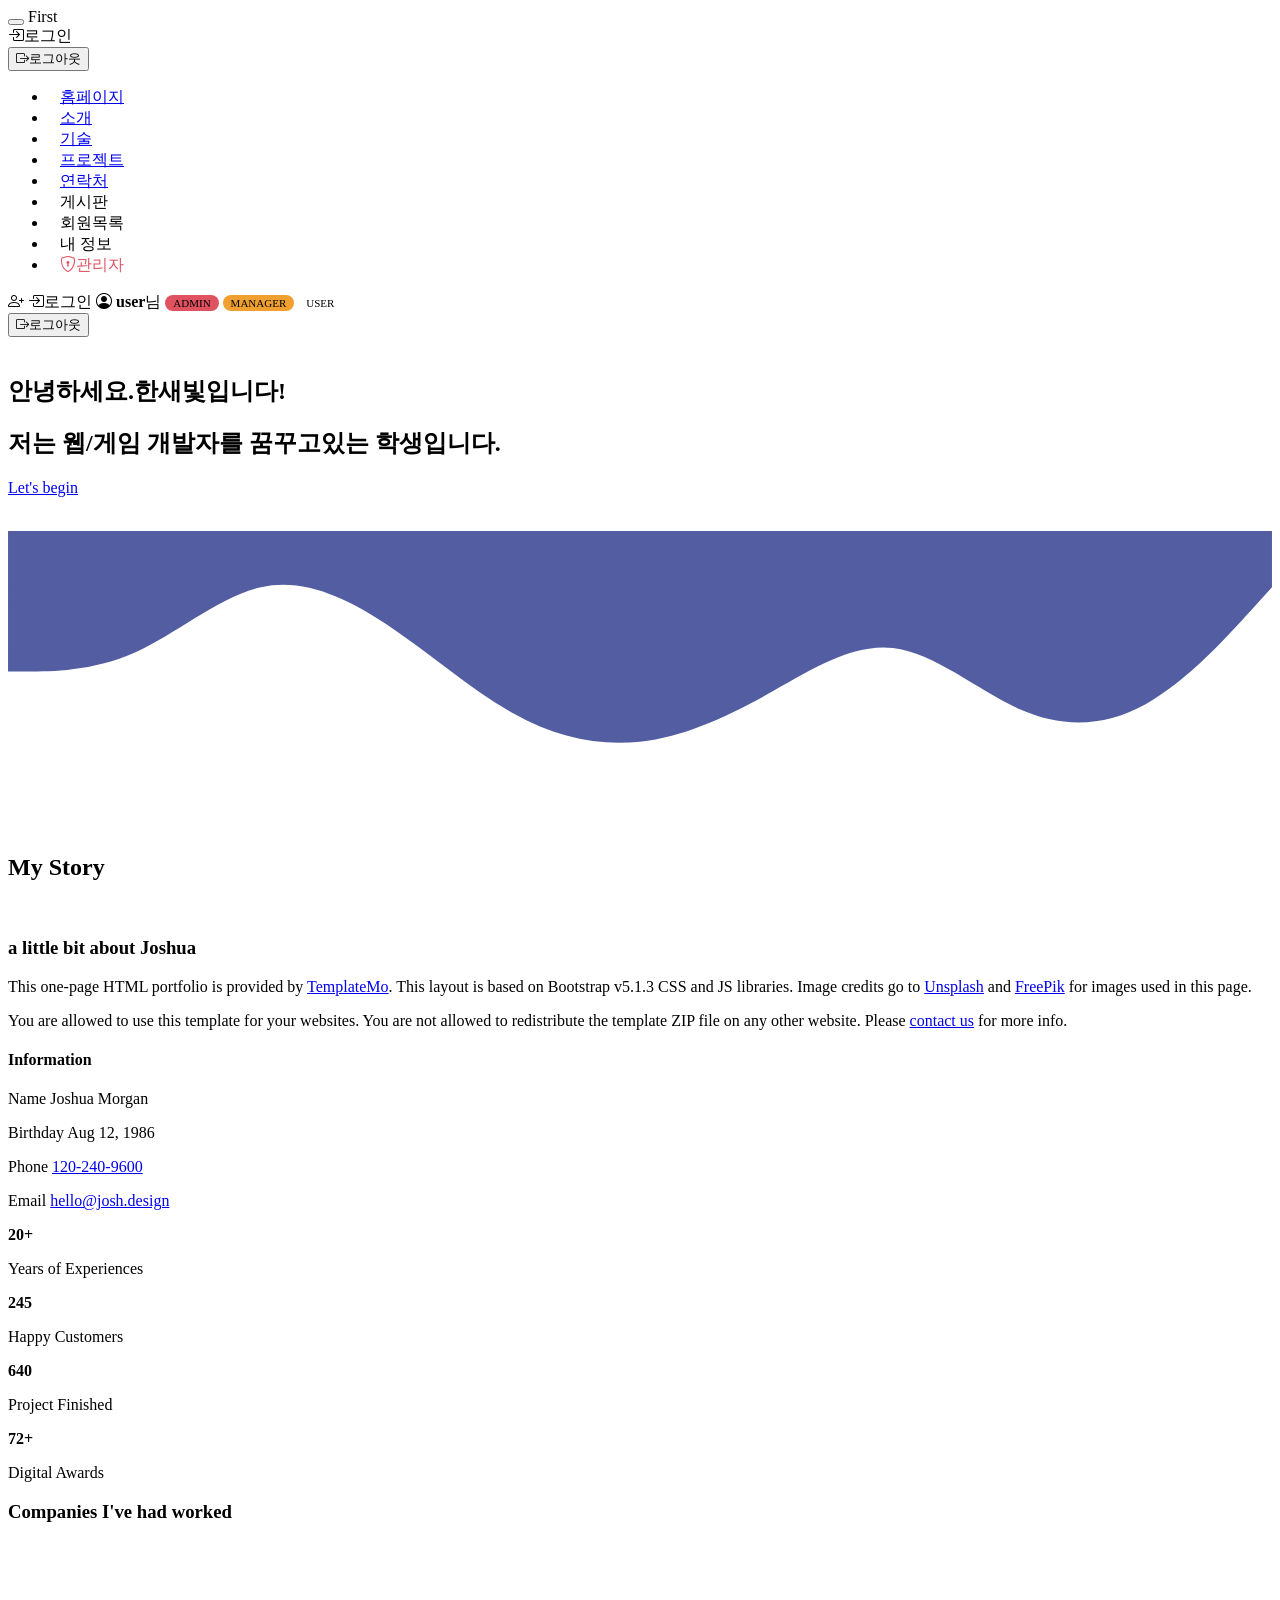
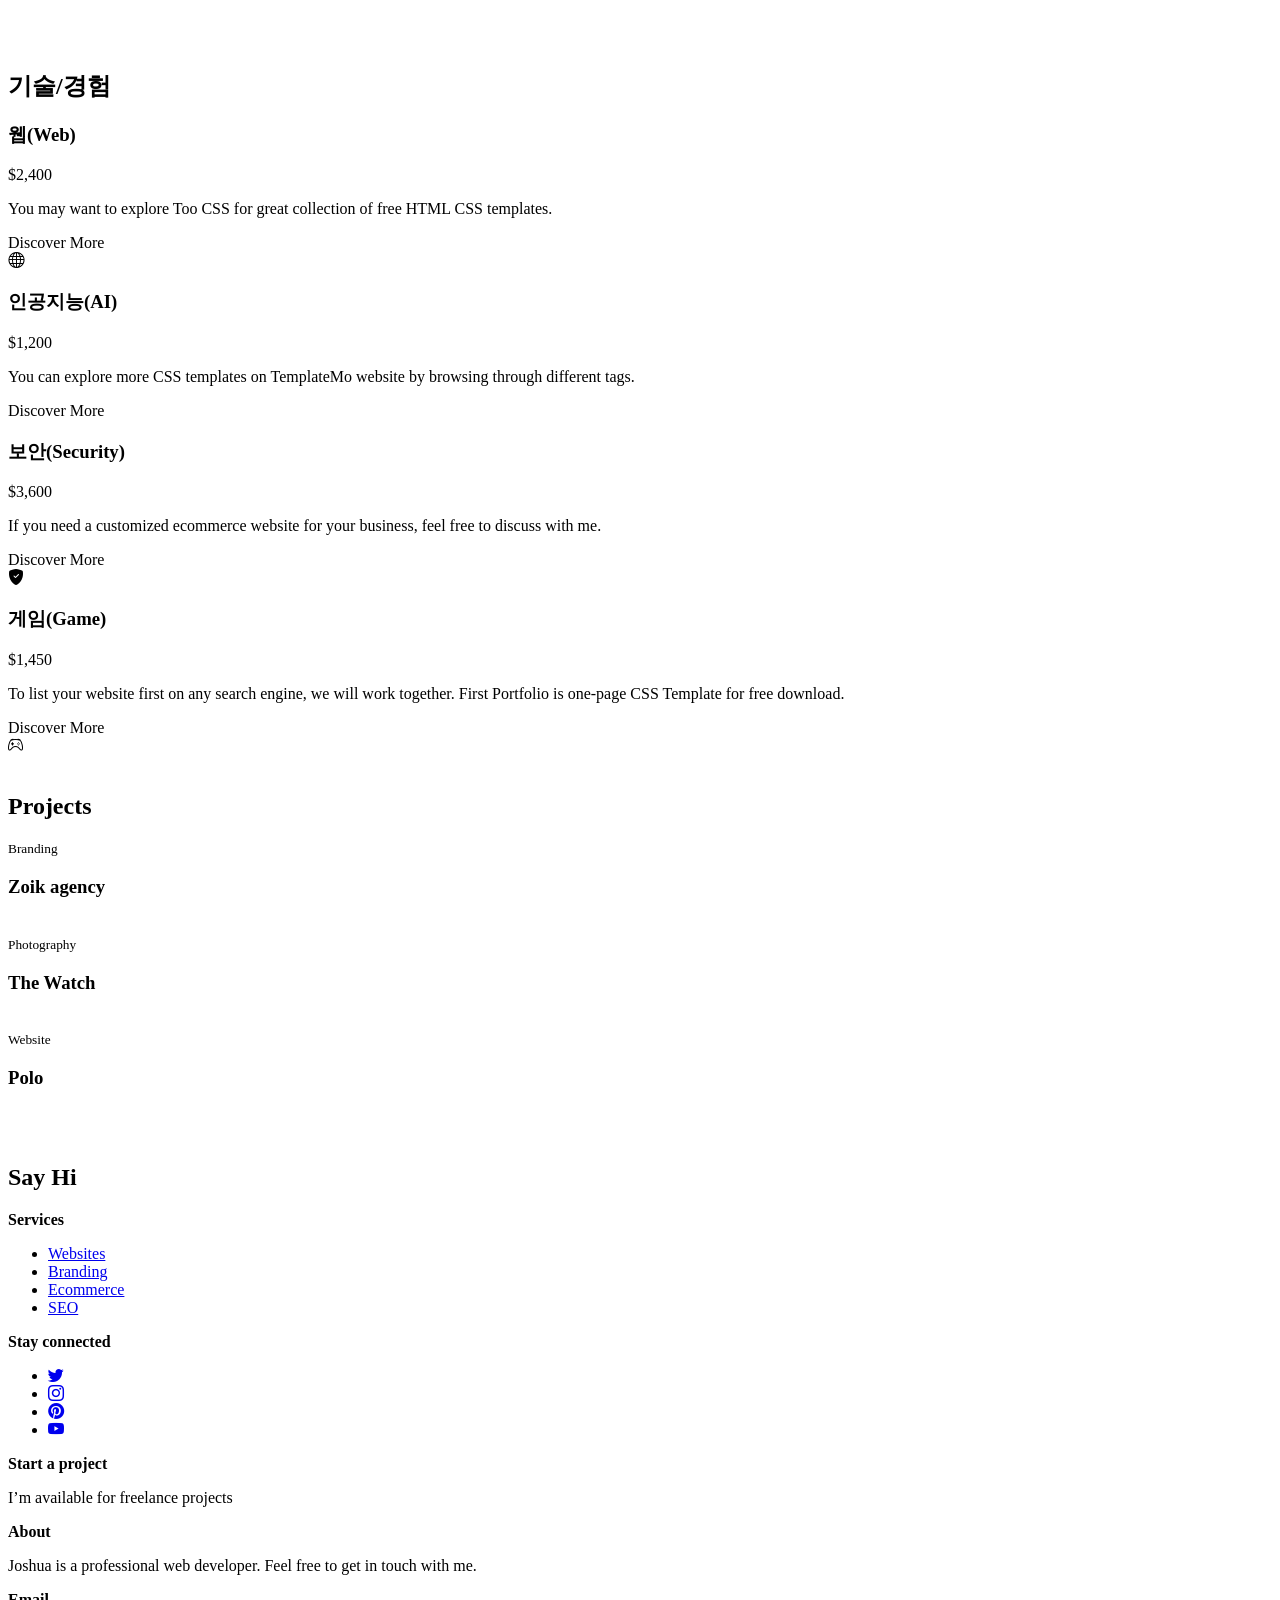
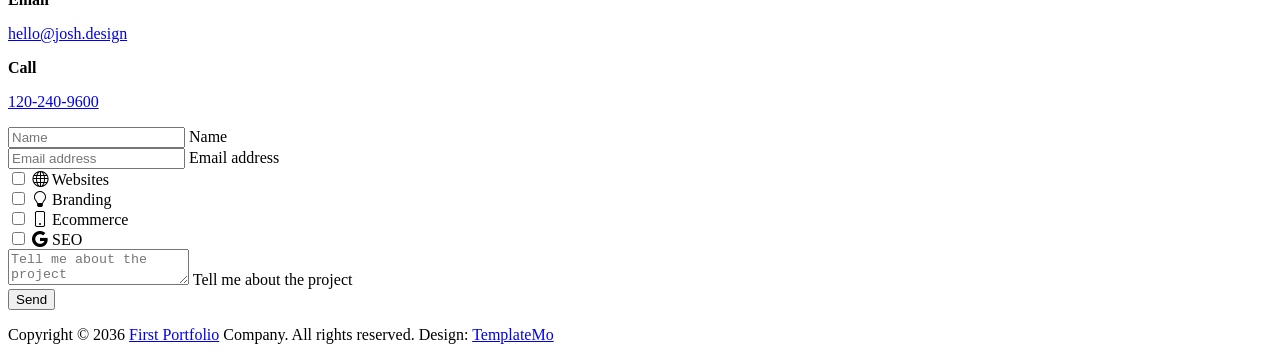
<file: src/main/resources/templates/index.html>
<!doctype html>
<html xmlns:th="http://www.thymeleaf.org" xmlns:sec="http://www.thymeleaf.org/extras/spring-security" lang="en">
    <head>
        <meta charset="utf-8">
        <meta name="viewport" content="width=device-width, initial-scale=1">

        <meta name="description" content="">
        <meta name="author" content="TemplateMo">

        <title>First Portfolio Bootstrap 5 Theme</title>

        <!-- CSS FILES -->
        <link rel="preconnect" href="https://fonts.googleapis.com">
        
        <link rel="preconnect" href="https://fonts.gstatic.com" crossorigin>
        
        <link href="https://fonts.googleapis.com/css2?family=DM+Sans:wght@400;500;700&display=swap" rel="stylesheet">

        <link th:href="@{/css/bootstrap.min.css}" rel="stylesheet">

        <!-- <link th:href="@{/css/bootstrap-icons.css}" rel="stylesheet"> -->

        <!-- 최신 Bootstrap Icons CDN (anthropic 등 로컬 css에 없는 신규 아이콘용) -->
        <link href="https://cdn.jsdelivr.net/npm/bootstrap-icons@1.13.1/font/bootstrap-icons.min.css" rel="stylesheet">

        <link th:href="@{/css/magnific-popup.css}" rel="stylesheet">

        <link th:href="@{/css/templatemo-first-portfolio-style.css}" rel="stylesheet">

        <!-- [5주차] 네비게이션 로그인 사용자 표시 스타일 -->
        <style>
            .navbar-user { color: var(--white-color); font-size: var(--p-font-size); white-space: nowrap; }
            .navbar.is-sticky .navbar-user { color: var(--dark-color); }
            a.navbar-icon:hover { background: var(--secondary-color); color: var(--white-color); }
            /* [6주차] 권한(ROLE) 배지, 관리자 메뉴 */
            .role-badge { font-size: 11px; font-weight: var(--font-weight-bold); padding: 2px 8px; border-radius: 20px; color: var(--white-color); vertical-align: middle; }
            .role-ADMIN   { background: #e05260; }
            .role-MANAGER { background: #f0a030; }
            .role-USER    { background: var(--secondary-color); }
            .navbar .nav-link.nav-link-admin { color: #e05260; }
            /* [6주차] 메뉴가 늘어나도 한 줄 유지 */
            .navbar-nav .nav-link, .navbar .custom-btn { white-space: nowrap; }
            @media (min-width: 992px) {
                .navbar-expand-lg .navbar-nav .nav-link { margin-left: 12px; margin-right: 12px; }
            }
            @media (min-width: 992px) and (max-width: 1199px) {
                .navbar-expand-lg .navbar-nav .nav-link { margin-left: 7px; margin-right: 7px; font-size: 15px; }
                .navbar i.navbar-icon { display: none; }
            }
        </style>

<!--

TemplateMo 578 First Portfolio

https://templatemo.com/tm-578-first-portfolio

-->
    </head>
    
    <body>

        <section class="preloader">
            <div class="spinner">
                <span class="spinner-rotate"></span>    
            </div>
        </section>

        <nav class="navbar navbar-expand-lg">
            <div class="container">

                <button class="navbar-toggler" type="button" data-bs-toggle="collapse" data-bs-target="#navbarNav" aria-controls="navbarNav" aria-expanded="false" aria-label="Toggle navigation">
                    <span class="navbar-toggler-icon"></span>
                </button>

                <a th:href="@{/}" class="navbar-brand mx-auto mx-lg-0">First</a>

                <!-- [5주차] 모바일 화면 : 로그인 / 로그아웃 버튼 -->
                <div class="d-flex align-items-center d-lg-none">
                    <a sec:authorize="isAnonymous()" class="custom-btn btn" th:href="@{/login}">
                        <i class="bi-box-arrow-in-right me-1"></i>로그인
                    </a>
                    <form sec:authorize="isAuthenticated()" th:action="@{/logout}" method="post" class="m-0">
                        <button type="submit" class="custom-btn btn">
                            <i class="bi-box-arrow-right me-1"></i>로그아웃
                        </button>
                    </form>
                </div>

                <div class="collapse navbar-collapse" id="navbarNav">
                    <ul class="navbar-nav ms-lg-5">
                        <li class="nav-item">
                            <a class="nav-link click-scroll" href="#section_1">홈페이지</a>
                        </li>

                        <li class="nav-item">
                            <a class="nav-link click-scroll" href="#section_2">소개</a>
                        </li>

                        <li class="nav-item">
                            <a class="nav-link click-scroll" href="#section_3">기술</a>
                        </li>

                        <li class="nav-item">
                            <a class="nav-link click-scroll" href="#section_4">프로젝트</a>
                        </li>

                        <li class="nav-item">
                            <a class="nav-link click-scroll" href="#section_5">연락처</a>
                        </li>

                        <!-- [9주차] 게시판 : 목록·상세는 누구나, 글쓰기는 로그인 -->
                        <li class="nav-item">
                            <a class="nav-link" th:href="@{/board}">게시판</a>
                        </li>

                        <!-- [5주차] 회원 전용 페이지 / [연습문제 추가 도전] 관리자, 매니저에게만 메뉴 표시 -->
                        <li class="nav-item" sec:authorize="hasAnyRole('ADMIN', 'MANAGER')">
                            <a class="nav-link" th:href="@{/testdb}">회원목록</a>
                        </li>

                        <!-- [6주차] 로그인한 사람만 보이는 메뉴 : 내 정보 -->
                        <li class="nav-item" sec:authorize="isAuthenticated()">
                            <a class="nav-link" th:href="@{/mypage}">내 정보</a>
                        </li>

                        <!-- [6주차] 관리자(ROLE_ADMIN)만 보이는 메뉴 : 메뉴를 숨겨도 주소(URL) 직접 입력은 막지 못한다! -->
                        <li class="nav-item" sec:authorize="hasRole('ADMIN')">
                            <a class="nav-link nav-link-admin" th:href="@{/admin/members}"><i class="bi-shield-lock me-1"></i>관리자</a>
                        </li>
                    </ul>

                    <!-- [5주차] PC 화면 : 로그인 상태에 따라 버튼 전환 (sec:authorize) -->
                    <div class="d-lg-flex align-items-center d-none ms-auto">
                        <!-- 로그인 전 : 로그인 / 회원가입 -->
                        <th:block sec:authorize="isAnonymous()">
                            <a class="navbar-icon bi-person-plus me-3 text-center" th:href="@{/signup}" title="회원가입"></a>
                            <a class="custom-btn btn" th:href="@{/login}">
                                <i class="bi-box-arrow-in-right me-1"></i>로그인
                            </a>
                        </th:block>

                        <!-- 로그인 후 : 사용자 아이디 + 로그아웃 (CSRF 때문에 POST 폼으로 전송) -->
                        <th:block sec:authorize="isAuthenticated()">
                            <i class="navbar-icon bi-person-circle me-2 text-center"></i>
                            <span class="navbar-user me-3"><strong sec:authentication="name">user</strong>님
                                <!-- [6주차] 내 권한 배지 : hasRole('권한') 이 true 인 것만 표시 -->
                                <span sec:authorize="hasRole('ADMIN')" class="role-badge role-ADMIN">ADMIN</span>
                                <span sec:authorize="hasRole('MANAGER')" class="role-badge role-MANAGER">MANAGER</span>
                                <span sec:authorize="hasRole('USER')" class="role-badge role-USER">USER</span>
                            </span>
                            <form th:action="@{/logout}" method="post" class="m-0">
                                <button type="submit" class="custom-btn btn">
                                    <i class="bi-box-arrow-right me-1"></i>로그아웃
                                </button>
                            </form>
                        </th:block>
                    </div>
                </div>

            </div>
        </nav>

        <main>

            <section class="hero d-flex justify-content-center align-items-center" id="section_1">
                <div class="container">
                    <div class="row">

                        <div class="col-lg-7 col-12">
                            <div class="hero-text">
                                <div class="hero-title-wrap d-flex align-items-center mb-4">
                                    <img th:src="@{/images/profile.png}" class="avatar-image avatar-image-large img-fluid" alt="">

                                    <h1 class="hero-title ms-3 mb-0">안녕하세요.한새빛입니다!</h1>
                                </div>

                                <h2 class="mb-4">저는 웹/게임 개발자를 꿈꾸고있는 학생입니다.</h2>
                                <p class="mb-4"><a class="custom-btn btn custom-link" href="#section_2">Let's begin</a></p>
                            </div>
                        </div>

                        <div class="col-lg-5 col-12 position-relative">
                            <div class="hero-image-wrap"></div>
                            <img th:src="@{/images/portrait-happy-excited-man-holding-laptop-computer.png}" class="hero-image img-fluid" alt="">
                        </div>

                    </div>
                </div>

                <svg xmlns="http://www.w3.org/2000/svg" viewBox="0 0 1440 320"><path fill="#535da1" fill-opacity="1" d="M0,160L24,160C48,160,96,160,144,138.7C192,117,240,75,288,64C336,53,384,75,432,106.7C480,139,528,181,576,208C624,235,672,245,720,240C768,235,816,213,864,186.7C912,160,960,128,1008,133.3C1056,139,1104,181,1152,202.7C1200,224,1248,224,1296,197.3C1344,171,1392,117,1416,90.7L1440,64L1440,0L1416,0C1392,0,1344,0,1296,0C1248,0,1200,0,1152,0C1104,0,1056,0,1008,0C960,0,912,0,864,0C816,0,768,0,720,0C672,0,624,0,576,0C528,0,480,0,432,0C384,0,336,0,288,0C240,0,192,0,144,0C96,0,48,0,24,0L0,0Z"></path></svg>
            </section>


            <section class="about section-padding" id="section_2">
                <div class="container">
                    <div class="row">

                        <div class="col-lg-6 col-12">
                            <img th:src="@{/images/couple-working-from-home-together-sofa.jpg}" class="about-image img-fluid" alt="">
                        </div>

                        <div class="col-lg-6 col-12 mt-5 mt-lg-0">
                            <div class="about-thumb">

                                <div class="section-title-wrap d-flex justify-content-end align-items-center mb-4">
                                    <h2 class="text-white me-4 mb-0">My Story</h2>

                                    <img th:src="@{/images/happy-bearded-young-man.jpg}" class="avatar-image img-fluid" alt="">
                                </div>

                                <h3 class="pt-2 mb-3">a little bit about Joshua</h3>

                                <p>This one-page HTML portfolio is provided by <a href="https://templatemo.com" target="_blank">TemplateMo</a>. This layout is based on Bootstrap v5.1.3 CSS and JS libraries. Image credits go to <a href="https://unsplash.com" target="_blank">Unsplash</a> and <a href="https://freepik.com" target="_blank">FreePik</a> for images used in this page.</p>

                                <p>You are allowed to use this template for your websites. You are not allowed to redistribute the template ZIP file on any other website. Please <a href="https://templatemo.com/contact" target="_blank">contact us</a> for more info.</p>
                            </div>
                        </div>

                    </div>
                </div>
            </section>

            <section class="featured section-padding">
                <div class="container">
                    <div class="row">

                        <div class="col-lg-6 col-12">
                            <div class="profile-thumb">
                                <div class="profile-title">
                                    <h4 class="mb-0">Information</h4>
                                </div>

                                <div class="profile-body">
                                    <p>
                                        <span class="profile-small-title">Name</span> 
                                        <span>Joshua Morgan</span>
                                    </p>

                                    <p>
                                        <span class="profile-small-title">Birthday</span> 
                                        <span>Aug 12, 1986</span>
                                    </p>

                                    <p>
                                        <span class="profile-small-title">Phone</span> 
                                         <span><a href="tel: 305-240-9671">120-240-9600</a></span>
                                    </p>

                                    <p>
                                        <span class="profile-small-title">Email</span> 
                                        <span><a href="mailto:hello@josh.design">hello@josh.design</a></span>
                                    </p>
                                </div>
                            </div>
                        </div>

                        <div class="col-lg-6 col-12 mt-5 mt-lg-0">
                            <div class="about-thumb">
                                <div class="row">
                                    <div class="col-lg-6 col-6 featured-border-bottom py-2">
                                        <strong class="featured-numbers">20+</strong>

                                        <p class="featured-text">Years of Experiences</p>
                                    </div>

                                    <div class="col-lg-6 col-6 featured-border-start featured-border-bottom ps-5 py-2">
                                        <strong class="featured-numbers">245</strong>

                                        <p class="featured-text">Happy Customers</p>
                                    </div>

                                    <div class="col-lg-6 col-6 pt-4">
                                        <strong class="featured-numbers">640</strong>

                                        <p class="featured-text">Project Finished</p>
                                    </div>

                                    <div class="col-lg-6 col-6 featured-border-start ps-5 pt-4">
                                        <strong class="featured-numbers">72+</strong>

                                        <p class="featured-text">Digital Awards</p>
                                    </div>
                                </div>
                            </div>
                        </div>

                    </div>
                </div>
            </section>


            <section class="clients section-padding">
                <div class="container">
                    <div class="row align-items-center">

                        <div class="col-lg-12 col-12">
                            <h3 class="text-center mb-5">Companies I've had worked</h3>
                        </div>

                        <div class="col-lg-2 col-4 ms-auto clients-item-height">
                            <img th:src="@{/images/clients/cachet.svg}" class="clients-image img-fluid" alt="">
                        </div>

                        <div class="col-lg-2 col-4 clients-item-height">
                            <img th:src="@{/images/clients/guitar-center.svg}" class="clients-image img-fluid" alt="">
                        </div>

                        <div class="col-lg-2 col-4 clients-item-height">
                            <img th:src="@{/images/clients/tokico.svg}" class="clients-image img-fluid" alt="">
                        </div>

                        <div class="col-lg-2 col-4 clients-item-height">
                            <img th:src="@{/images/clients/shopify.svg}" class="clients-image img-fluid" alt="">
                        </div>

                        <div class="col-lg-2 col-4 me-auto clients-item-height">
                            <img th:src="@{/images/clients/profil-rejser.svg}" class="clients-image img-fluid" alt="">
                        </div>

                    </div>
                </div>
            </section>


            <section class="services section-padding" id="section_3">
                <div class="container">
                    <div class="row">

                        <div class="col-lg-10 col-12 mx-auto">
                            <div class="section-title-wrap d-flex justify-content-center align-items-center mb-5">
                                <img th:src="@{/images/handshake-man-woman-after-signing-business-contract-closeup.jpg}" class="avatar-image img-fluid" alt="">

                                <h2 class="text-white ms-4 mb-0">기술/경험</h2>
                            </div>

                            <div class="row pt-lg-5">
                                <div class="col-lg-6 col-12">
                                    <div class="services-thumb">
                                        <div class="d-flex flex-wrap align-items-center border-bottom mb-4 pb-3">
                                            <h3 class="mb-0">웹(Web)</h3>

                                            <div class="services-price-wrap ms-auto">
                                                <p class="services-price-text mb-0">$2,400</p>
                                                <div class="services-price-overlay"></div>
                                            </div>
                                        </div>

                                        <p>You may want to explore Too CSS for great collection of free HTML CSS templates.</p>

                                        <a th:href="@{/detailed_web.html}" target="_blank" rel="noopener noreferrer" class="custom-btn custom-border-btn btn mt-3">Discover More</a>

                                        <div class="services-icon-wrap d-flex justify-content-center align-items-center">
                                            <i class="services-icon bi-globe"></i>
                                        </div>
                                    </div>
                                </div>

                                <div class="col-lg-6 col-12">
                                    <div class="services-thumb services-thumb-up">
                                        <div class="d-flex flex-wrap align-items-center border-bottom mb-4 pb-3">
                                            <h3 class="mb-0">인공지능(AI)</h3>

                                            <div class="services-price-wrap ms-auto">
                                                <p class="services-price-text mb-0">$1,200</p>
                                                <div class="services-price-overlay"></div>
                                            </div>
                                        </div>

                                        <p>You can explore more CSS templates on TemplateMo website by browsing through different tags.</p>

                                        <a th:href="@{/detailed_ai.html}" target="_blank" rel="noopener noreferrer" class="custom-btn custom-border-btn btn mt-3">Discover More</a>

                                        <div class="services-icon-wrap d-flex justify-content-center align-items-center">
                                            <i class="services-icon bi-anthropic"></i>
                                        </div>
                                    </div>
                                </div>

                                <div class="col-lg-6 col-12">
                                    <div class="services-thumb">
                                        <div class="d-flex flex-wrap align-items-center border-bottom mb-4 pb-3">
                                            <h3 class="mb-0">보안(Security)</h3>

                                            <div class="services-price-wrap ms-auto">
                                                <p class="services-price-text mb-0">$3,600</p>
                                                <div class="services-price-overlay"></div>
                                            </div>
                                        </div>

                                        <p>If you need a customized ecommerce website for your business, feel free to discuss with me.</p>

                                        <a th:href="@{/detailed_security.html}" target="_blank" rel="noopener noreferrer" class="custom-btn custom-border-btn btn mt-3">Discover More</a>

                                        <div class="services-icon-wrap d-flex justify-content-center align-items-center">
                                            <i class="services-icon bi-shield-fill-check"></i>
                                        </div>
                                    </div>
                                </div>

                                <div class="col-lg-6 col-12">
                                    <div class="services-thumb services-thumb-up">
                                        <div class="d-flex flex-wrap align-items-center border-bottom mb-4 pb-3">
                                            <h3 class="mb-0">게임(Game)</h3>

                                            <div class="services-price-wrap ms-auto">
                                                <p class="services-price-text mb-0">$1,450</p>
                                                <div class="services-price-overlay"></div>
                                            </div>
                                        </div>

                                        <p>To list your website first on any search engine, we will work together. First Portfolio is one-page CSS Template for free download.</p>

                                        <a th:href="@{/detailed_game.html}" target="_blank" rel="noopener noreferrer" class="custom-btn custom-border-btn btn mt-3">Discover More</a>

                                        <div class="services-icon-wrap d-flex justify-content-center align-items-center">
                                            <i class="services-icon bi-controller"></i>
                                        </div>
                                    </div>
                                </div>
                            </div>
                        </div>
                    </div>
                </div>
            </section>


            <section class="projects section-padding" id="section_4">
                <div class="container">
                    <div class="row">

                        <div class="col-lg-8 col-md-8 col-12 ms-auto">
                            <div class="section-title-wrap d-flex justify-content-center align-items-center mb-4">
                                <img th:src="@{/images/white-desk-work-study-aesthetics.jpg}" class="avatar-image img-fluid" alt="">

                                <h2 class="text-white ms-4 mb-0">Projects</h2>
                            </div>
                        </div>

                        <div class="clearfix"></div>

                        <div class="col-lg-4 col-md-6 col-12">
                            <div class="projects-thumb">
                                <div class="projects-info">
                                    <small class="projects-tag">Branding</small>

                                    <h3 class="projects-title">Zoik agency</h3>
                                </div>

                                <a th:href="@{/images/projects/nikhil-KO4io-eCAXA-unsplash.jpg}" class="popup-image">
                                    <img th:src="@{/images/projects/nikhil-KO4io-eCAXA-unsplash.jpg}" class="projects-image img-fluid" alt="">
                                </a>
                            </div>
                        </div>

                        <div class="col-lg-4 col-md-6 col-12">
                            <div class="projects-thumb">
                                <div class="projects-info">
                                    <small class="projects-tag">Photography</small>

                                    <h3 class="projects-title">The Watch</h3>
                                </div>

                                <a th:href="@{/images/projects/the-5th-IQYR7N67dhM-unsplash.jpg}" class="popup-image">
                                    <img th:src="@{/images/projects/the-5th-IQYR7N67dhM-unsplash.jpg}" class="projects-image img-fluid" alt="">
                                </a>
                            </div>
                        </div>

                        <div class="col-lg-4 col-md-6 col-12">
                            <div class="projects-thumb">
                                <div class="projects-info">
                                    <small class="projects-tag">Website</small>

                                    <h3 class="projects-title">Polo</h3>
                                </div>

                                <a th:href="@{/images/projects/true-agency-9Bjog5FZ-oc-unsplash.jpg}" class="popup-image">
                                    <img th:src="@{/images/projects/true-agency-9Bjog5FZ-oc-unsplash.jpg}" class="projects-image img-fluid" alt="">
                                </a>
                            </div>
                        </div>

                    </div>
                </div>
            </section>

            <section class="contact section-padding" id="section_5">
                    <div class="container">
                        <div class="row">

                            <div class="col-lg-6 col-md-8 col-12">
                                <div class="section-title-wrap d-flex justify-content-center align-items-center mb-5">
                                    <img th:src="@{/images/aerial-view-man-using-computer-laptop-wooden-table.jpg}" class="avatar-image img-fluid" alt="">

                                    <h2 class="text-white ms-4 mb-0">Say Hi</h2>
                                </div>
                            </div>

                            <div class="clearfix"></div>

                            <div class="col-lg-3 col-md-6 col-12 pe-lg-0">
                                <div class="contact-info contact-info-border-start d-flex flex-column">
                                    <strong class="site-footer-title d-block mb-3">Services</strong>

                                    <ul class="footer-menu">
                                        <li class="footer-menu-item"><a href="#" class="footer-menu-link">Websites</a></li>

                                        <li class="footer-menu-item"><a href="#" class="footer-menu-link">Branding</a></li>

                                        <li class="footer-menu-item"><a href="#" class="footer-menu-link">Ecommerce</a></li>

                                        <li class="footer-menu-item"><a href="#" class="footer-menu-link">SEO</a></li>
                                    </ul>

                                    <strong class="site-footer-title d-block mt-4 mb-3">Stay connected</strong>

                                    <ul class="social-icon">
                                        <li class="social-icon-item"><a href="https://twitter.com/minthu" class="social-icon-link bi-twitter"></a></li>

                                        <li class="social-icon-item"><a href="#" class="social-icon-link bi-instagram"></a></li>

                                        <li class="social-icon-item"><a href="#" class="social-icon-link bi-pinterest"></a></li>

                                        <li class="social-icon-item"><a href="https://www.youtube.com/templatemo" class="social-icon-link bi-youtube"></a></li>
                                    </ul>

                                    <strong class="site-footer-title d-block mt-4 mb-3">Start a project</strong>

                                    <p class="mb-0">I’m available for freelance projects</p>
                                </div>
                            </div>

                            <div class="col-lg-3 col-md-6 col-12 ps-lg-0">
                                <div class="contact-info d-flex flex-column">
                                    <strong class="site-footer-title d-block mb-3">About</strong>

                                    <p class="mb-2">
                                        Joshua is a professional web developer. Feel free to get in touch with me.
                              </p>

                                    <strong class="site-footer-title d-block mt-4 mb-3">Email</strong>

                                    <p>
                                        <a href="mailto:hello@josh.design">
                                            hello@josh.design
                                        </a>
                                    </p>

                                    <strong class="site-footer-title d-block mt-4 mb-3">Call</strong>

                                    <p class="mb-0">
                                        <a href="tel: 120-240-9600">
                                            120-240-9600
                                        </a>
                                    </p>
                                </div>
                            </div>

                            <div class="col-lg-6 col-12 mt-5 mt-lg-0">
                                <form action="#" method="get" class="custom-form contact-form" role="form">
                                    <div class="row">
                                        <div class="col-lg-6 col-md-6 col-12">
                                            <div class="form-floating">
                                                <input type="text" name="name" id="name" class="form-control" placeholder="Name" required="">
                                                
                                                <label for="name">Name</label>
                                            </div>
                                        </div>

                                        <div class="col-lg-6 col-md-6 col-12"> 
                                            <div class="form-floating">
                                                <input type="email" name="email" id="email" pattern="[^ @]*@[^ @]*" class="form-control" placeholder="Email address" required="">
                                                
                                                <label for="email">Email address</label>
                                            </div>
                                        </div>

                                        <div class="col-lg-3 col-md-6 col-6">
                                            <div class="form-check form-check-inline">
                                                <input name="website" type="checkbox" class="form-check-input" id="inlineCheckbox1" value="1">

                                                <label class="form-check-label" for="inlineCheckbox1">
                                                    <i class="bi-globe form-check-icon"></i>
                                                    <span class="form-check-label-text">Websites</span>
                                                </label>
                                          </div>
                                        </div>

                                        <div class="col-lg-3 col-md-6 col-6">
                                            <div class="form-check form-check-inline">
                                                <input name="branding" type="checkbox" class="form-check-input" id="inlineCheckbox2" value="1">

                                                <label class="form-check-label" for="inlineCheckbox2">
                                                    <i class="bi-lightbulb form-check-icon"></i>
                                                    <span class="form-check-label-text">Branding</span>
                                                </label>
                                            </div>
                                        </div>

                                        <div class="col-lg-3 col-md-6 col-6">
                                            <div class="form-check form-check-inline">
                                                <input name="ecommerce" type="checkbox" class="form-check-input" id="inlineCheckbox3" value="1">

                                                <label class="form-check-label" for="inlineCheckbox3">
                                                    <i class="bi-phone form-check-icon"></i>
                                                    <span class="form-check-label-text">Ecommerce</span>
                                                </label>
                                            </div>
                                        </div>

                                        <div class="col-lg-3 col-md-6 col-6">
                                            <div class="form-check form-check-inline me-0">
                                                <input name="seo" type="checkbox" class="form-check-input" id="inlineCheckbox4" value="1">

                                                <label class="form-check-label" for="inlineCheckbox4">
                                                    <i class="bi-google form-check-icon"></i>
                                                    <span class="form-check-label-text">SEO</span>
                                                </label>
                                            </div>
                                        </div>

                                        <div class="col-lg-12 col-12">
                                            <div class="form-floating">
                                                <textarea class="form-control" id="message" name="message" placeholder="Tell me about the project"></textarea>
                                                
                                                <label for="message">Tell me about the project</label>
                                            </div>
                                        </div>

                                        <div class="col-lg-3 col-12 ms-auto">
                                            <button type="submit" class="form-control">Send</button>
                                        </div>

                                    </div>
                                </form>
                            </div>

                        </div>
                    </div>
                </div>
            </section>

        </main>

        <footer class="site-footer">
            <div class="container">
                <div class="row">

                    <div class="col-lg-12 col-12">
                        <div class="copyright-text-wrap">
                            <p class="mb-0">
                                <span class="copyright-text">Copyright © 2036 <a href="#">First Portfolio</a> Company. All rights reserved.</span>
                                Design: 
                                <a rel="sponsored" href="https://templatemo.com" target="_blank">TemplateMo</a>
                            </p>
                        </div>
                    </div>

                </div>
            </div>
        </footer>

        <!-- JAVASCRIPT FILES -->
        <script th:src="@{/js/jquery.min.js}"></script>
        <script th:src="@{/js/bootstrap.min.js}"></script>
        <script th:src="@{/js/jquery.sticky.js}"></script>
        <script th:src="@{/js/click-scroll.js}"></script>
        <script th:src="@{/js/jquery.magnific-popup.min.js}"></script>
        <script th:src="@{/js/magnific-popup-options.js}"></script>
        <script th:src="@{/js/custom.js}"></script>

    </body>
</html>
</file>
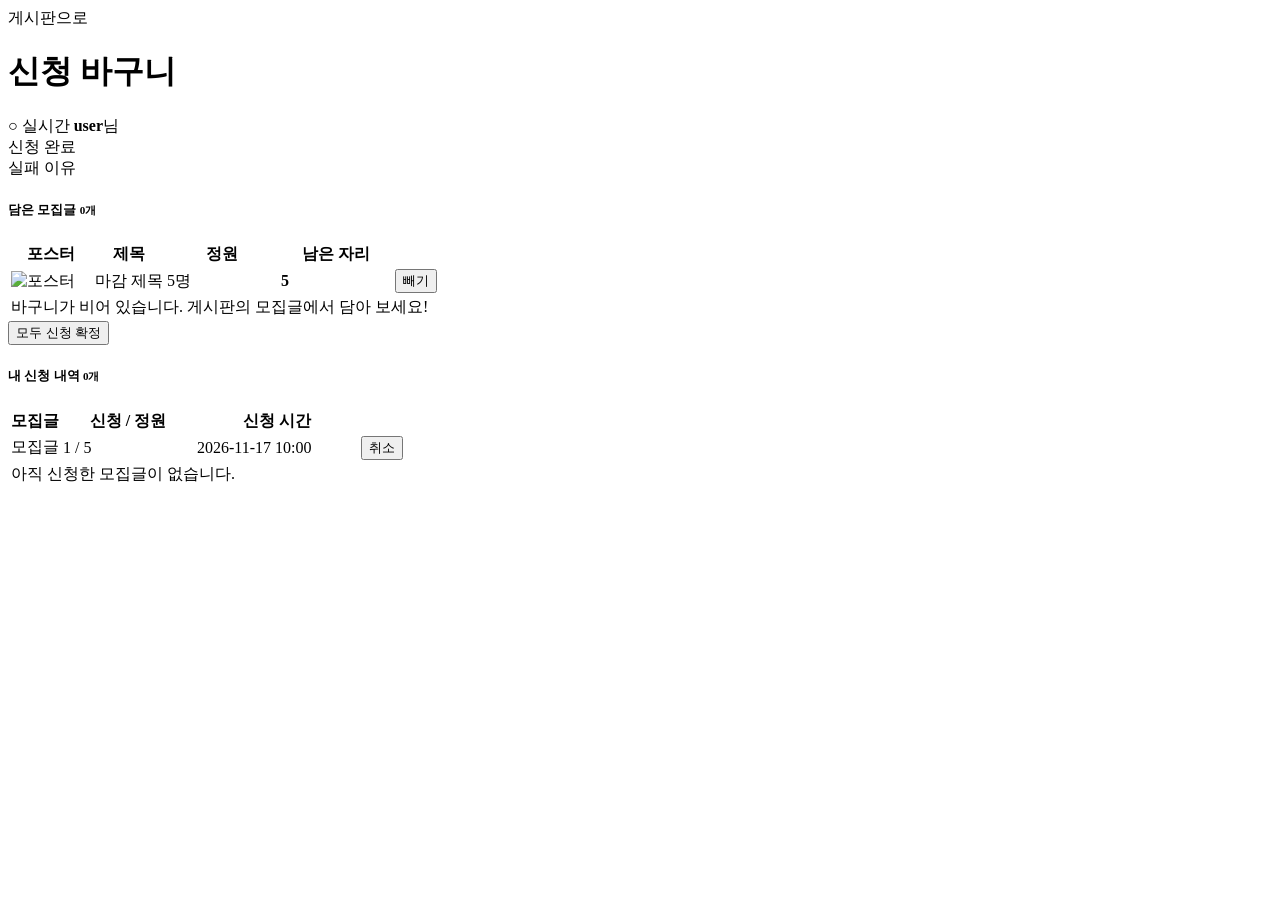
<file: src/main/resources/templates/cart.html>
<!doctype html>
<html lang="ko" xmlns:th="http://www.thymeleaf.org" xmlns:sec="http://www.thymeleaf.org/extras/spring-security">
    <head>
        <meta charset="utf-8">
        <meta name="viewport" content="width=device-width, initial-scale=1">
        <title>신청 바구니 - First Portfolio</title>

        <!-- [11주차 제공 → 12주차 수정] 신청 바구니 + 내 신청 내역 + 실시간 남은 자리 -->
        <link rel="preconnect" href="https://fonts.googleapis.com">
        <link rel="preconnect" href="https://fonts.gstatic.com" crossorigin>
        <link href="https://fonts.googleapis.com/css2?family=DM+Sans:wght@400;500;700&display=swap" rel="stylesheet">
        <link th:href="@{/css/bootstrap.min.css}" rel="stylesheet">
        <link th:href="@{/css/bootstrap-icons.css}" rel="stylesheet">
        <link th:href="@{/css/templatemo-first-portfolio-style.css}" rel="stylesheet">
        <link th:href="@{/css/board.css}" rel="stylesheet">
    </head>

    <body>
        <header class="board-header">
            <div class="container d-flex flex-wrap justify-content-between align-items-center gap-3">
                <div>
                    <a th:href="@{/board}" class="small"><i class="bi-arrow-left me-1"></i>게시판으로</a>
                    <h1 class="mt-1"><i class="bi-basket me-2"></i>신청 바구니</h1>
                </div>
                <div class="d-flex align-items-center gap-3">
                    <!-- [12주차] 실시간 연결 상태 + 내 알림 종 (로그인했을 때만) -->
                    <span id="rt-status" class="rt-status">○ 실시간</span>
                    <span id="noti-bell" sec:authorize="isAuthenticated()" class="noti-bell"><i class="bi-bell"></i><span id="noti-count" class="badge bg-danger" hidden>0</span></span>
                    <span><i class="bi-person-circle me-1"></i><strong sec:authentication="name">user</strong>님</span>
                </div>
            </div>
        </header>

        <main class="board-body">
            <div class="container">
                <!-- 처리 결과 : 컨트롤러가 redirect 하면서 한 번만 넘겨주는 값 (flash) -->
                <div th:if="${message}" class="alert alert-success py-2"><i class="bi-check-circle me-1"></i> <span th:text="${message}">신청 완료</span></div>
                <div th:if="${error}" class="alert alert-danger py-2"><i class="bi-exclamation-circle me-1"></i> <span th:text="${error}">실패 이유</span></div>

                <!-- ① 바구니 : cartPosts (세션에 담긴 모집글) -->
                <div class="board-card">
                    <h5 class="mb-3"><i class="bi-basket me-2"></i>담은 모집글 <small class="text-muted" th:text="|${#lists.size(cartPosts)}개|">0개</small></h5>
                    <div class="table-responsive">
                        <table class="table table-hover mb-0 board-table">
                            <thead>
                                <tr><th style="width: 80px">포스터</th><th>제목</th><th style="width: 110px">정원</th><th style="width: 110px">남은 자리</th><th style="width: 90px"></th></tr>
                            </thead>
                            <tbody>
                                <tr th:each="post : ${cartPosts}">
                                    <td>
                                        <img th:if="${post.posterFile != null}" th:src="@{/uploads/{f}(f=${post.posterFile})}" class="cart-thumb" alt="포스터">
                                        <span th:if="${post.posterFile == null}" class="cart-thumb d-inline-block"></span>
                                    </td>
                                    <td class="text-start">
                                        <span th:if="${post.full}" class="recruit-badge closed me-1">마감</span>
                                        <a th:href="@{/board/{id}(id=${post.id})}" th:text="${post.title}" class="board-title">제목</a>
                                    </td>
                                    <td th:text="|${post.capacity}명|">5명</td>
                                    <td><strong class="text-primary" th:attr="data-seat-post=${post.id}" data-field="remaining" th:text="${post.remaining}">5</strong></td>
                                    <td>
                                        <form th:action="@{/cart/{id}/remove(id=${post.id})}" method="post" class="m-0">
                                            <button type="submit" class="btn btn-link btn-sm text-danger p-0"><i class="bi-x-circle me-1"></i>빼기</button>
                                        </form>
                                    </td>
                                </tr>
                                <tr th:if="${#lists.isEmpty(cartPosts)}">
                                    <td colspan="5" class="text-muted py-4">바구니가 비어 있습니다. 게시판의 모집글에서 담아 보세요!</td>
                                </tr>
                            </tbody>
                        </table>
                    </div>
                    <!-- 신청 확정 : 바구니 전체를 한 번에. POST /cart/confirm (단계 4) -->
                    <form th:unless="${#lists.isEmpty(cartPosts)}" th:action="@{/cart/confirm}" method="post" class="text-end mt-3">
                        <button type="submit" class="btn btn-primary btn-sm-custom"><i class="bi-check2-all me-1"></i>모두 신청 확정</button>
                    </form>
                </div>

                <!-- ② 내 신청 내역 : 컨트롤러가 enrollments 를 넘겨줄 때만 보인다 (단계 4) -->
                <div class="board-card mt-4" th:if="${enrollments != null}">
                    <h5 class="mb-3"><i class="bi-card-checklist me-2"></i>내 신청 내역 <small class="text-muted" th:text="|${#lists.size(enrollments)}개|">0개</small></h5>
                    <div class="table-responsive">
                        <table class="table mb-0 board-table">
                            <thead>
                                <tr><th>모집글</th><th style="width: 130px">신청 / 정원</th><th style="width: 160px">신청 시간</th><th style="width: 90px"></th></tr>
                            </thead>
                            <tbody>
                                <!-- enrollment.post.title : 신청 → 모집글 → 제목 (@ManyToOne) -->
                                <tr th:each="enrollment : ${enrollments}">
                                    <td class="text-start"><a th:href="@{/board/{id}(id=${enrollment.post.id})}" th:text="${enrollment.post.title}" class="board-title">모집글</a></td>
                                    <td th:text="|${enrollment.post.appliedCount} / ${enrollment.post.capacity}|">1 / 5</td>
                                    <td th:text="${#temporals.format(enrollment.createdAt, 'yyyy-MM-dd HH:mm')}">2026-11-17 10:00</td>
                                    <td>
                                        <!-- [11주차 연습문제 1] 신청 취소 : POST /cart/enrollments/{id}/cancel -->
                                        <form th:action="@{/cart/enrollments/{id}/cancel(id=${enrollment.id})}" method="post" class="m-0"
                                              onsubmit="return confirm('신청을 취소하시겠습니까?');">
                                            <button type="submit" class="btn btn-link btn-sm text-danger p-0"><i class="bi-x-circle me-1"></i>취소</button>
                                        </form>
                                    </td>
                                </tr>
                                <tr th:if="${#lists.isEmpty(enrollments)}">
                                    <td colspan="4" class="text-muted py-4">아직 신청한 모집글이 없습니다.</td>
                                </tr>
                            </tbody>
                        </table>
                    </div>
                </div>
            </div>
        </main>
        <!-- [12주차] 실시간 알림 : STOMP 라이브러리 + 연결 · 구독 스크립트 -->
        <div id="toast-area" class="toast-area"></div>
        <script th:src="@{/js/stomp.umd.min.js}"></script>
        <script th:src="@{/js/realtime.js}"></script>
    </body>
</html>
</file>
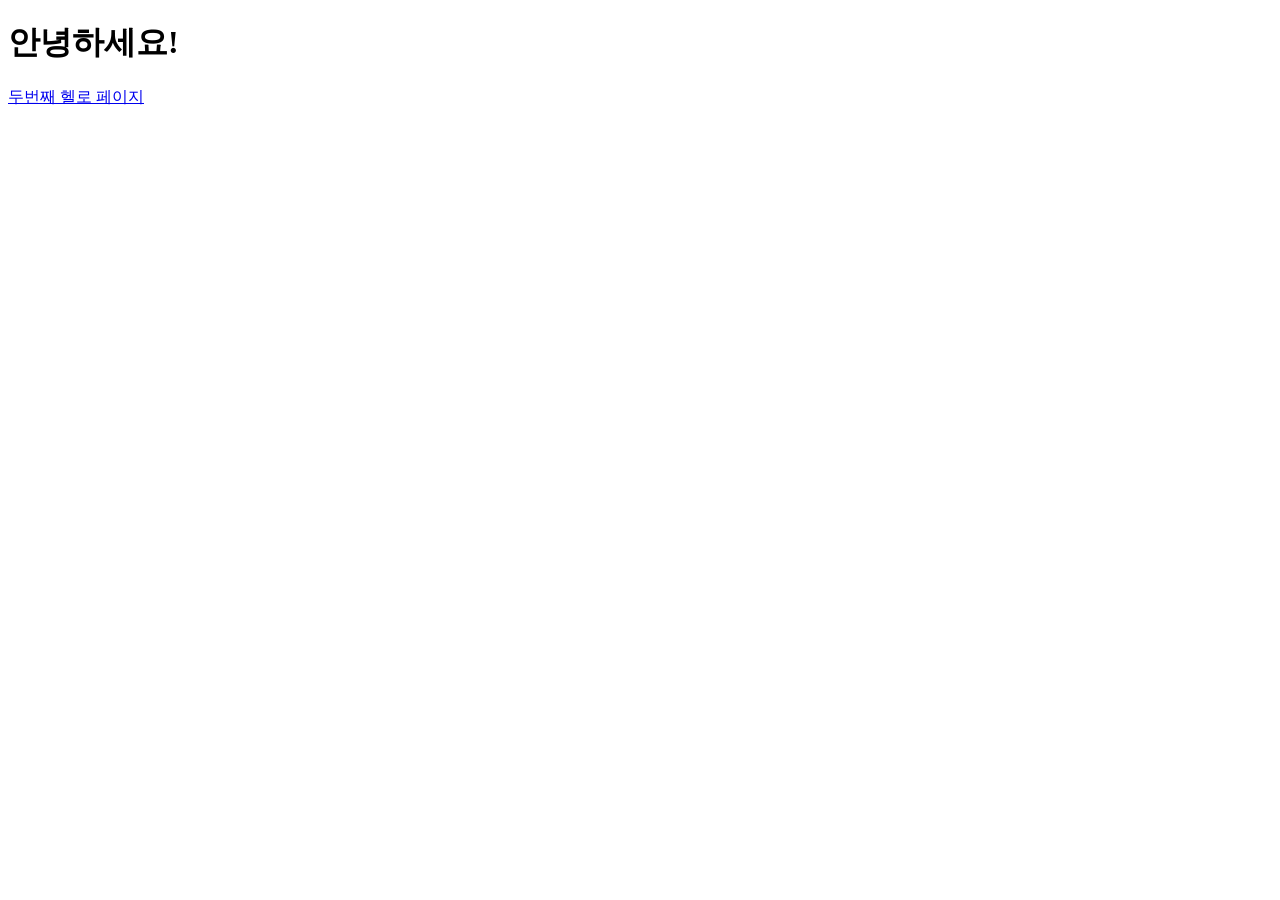
<file: src/main/resources/templates/hello-복사본.html>
<!DOCTYPE html>
<html xmlns:th="http://www.thymeleaf.org">
<head>
    <meta charset="UTF-8">
    <title>Hello 페이지</title>
</head>
<body>
    <h1>안녕하세요!</h1>
    <p th:text="${data}"></p>
    <a href="/hello2">두번째 헬로 페이지</a>
</body>
</html>
</file>
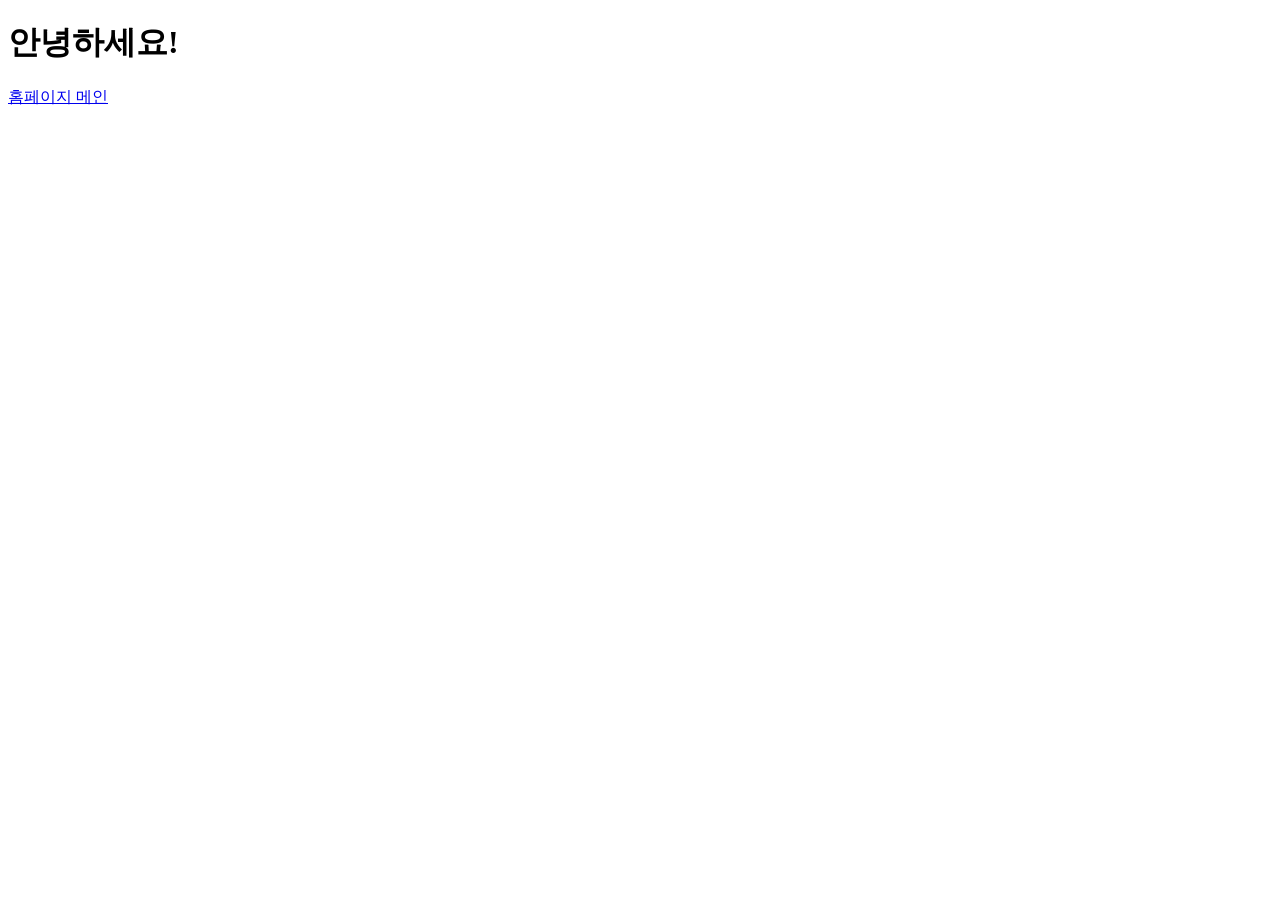
<file: src/main/resources/templates/hello2-복사본.html>
<!DOCTYPE html>
<html xmlns:th="http://www.thymeleaf.org">
<head>
    <meta charset="UTF-8">
    <title>Hello2 페이지</title>
</head>
<body>
    <h1>안녕하세요!</h1>
    <p th:text="${data1}"></p>
    <p th:text="${data2}"></p>
    <p th:text="${data3}"></p>
    <p th:text="${data4}"></p>
    <p th:text="${data5}"></p>

    <a href="/index">홈페이지 메인</a>
</body>
</html>
</file>
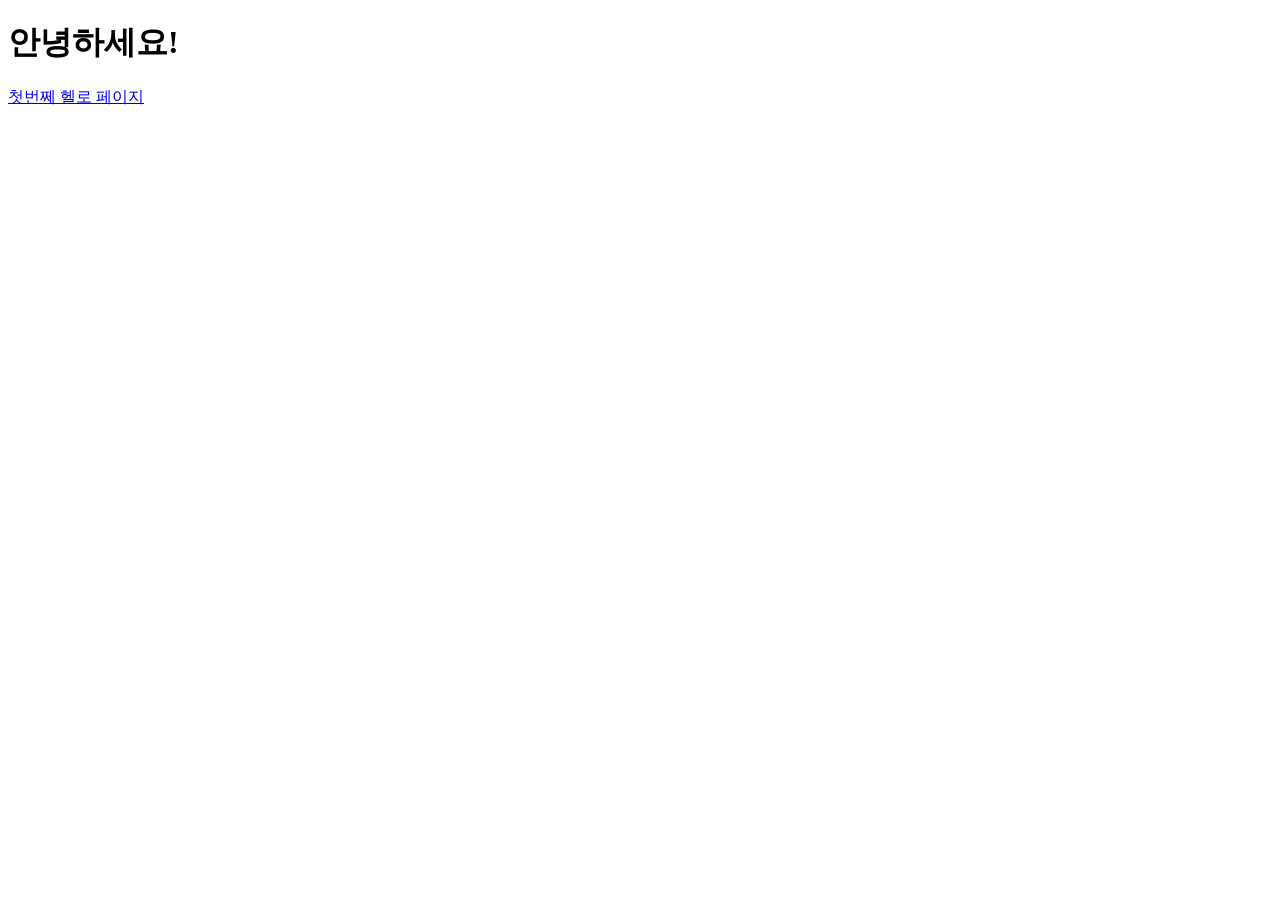
<file: src/main/resources/templates/index-복사본.html>
<!DOCTYPE html>
<html xmlns:th="http://www.thymeleaf.org">
<head>
    <meta charset="UTF-8">
    <title>index 메인페이지</title>
</head>
<body>
    <h1>안녕하세요!</h1>
    <a href="/hello">첫번쩨 헬로 페이지</a>
</body>
</html>
</file>
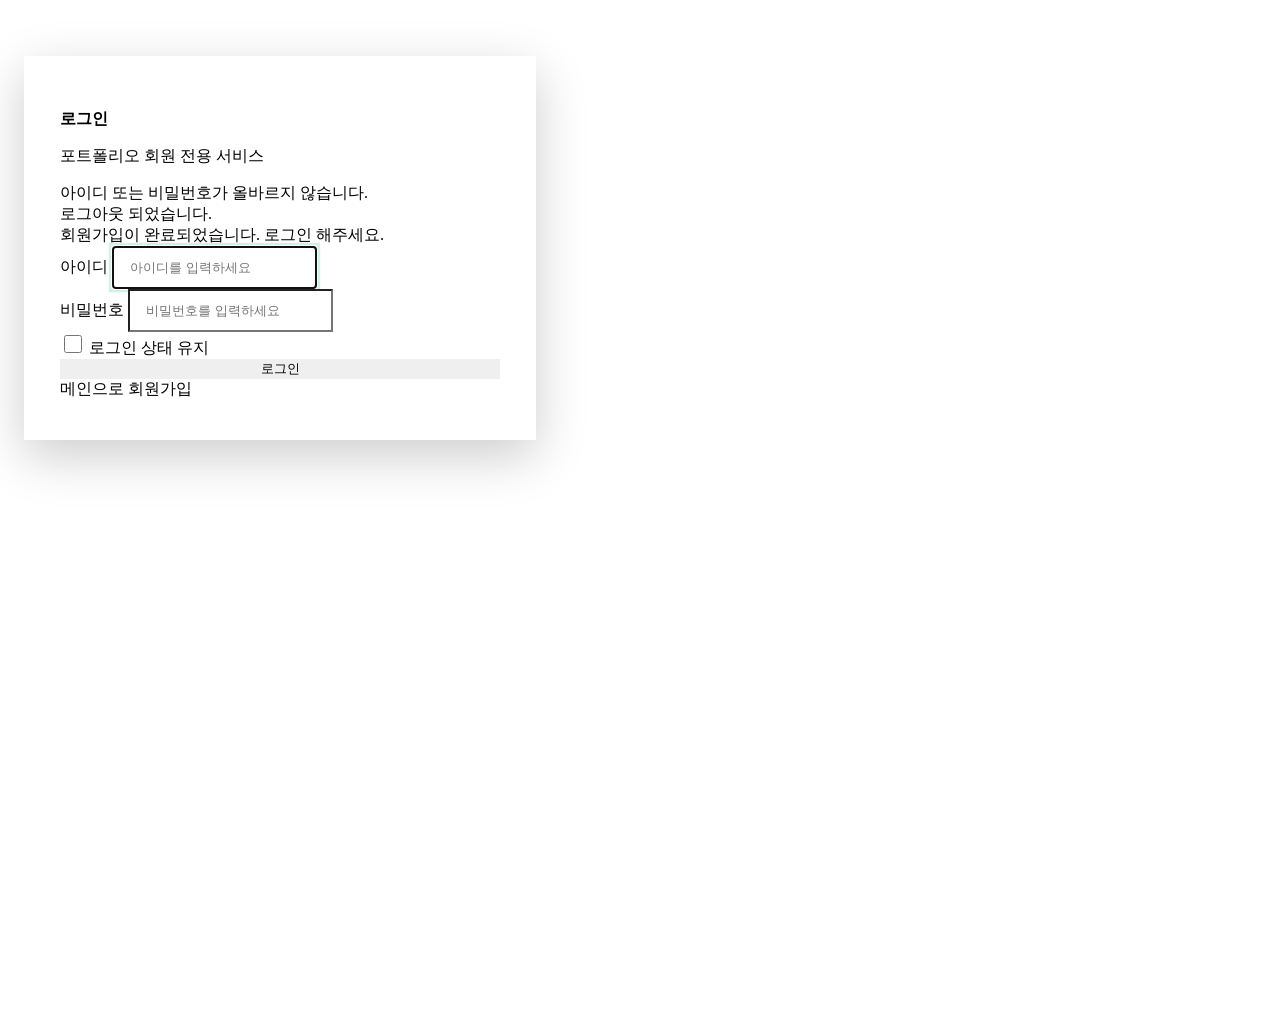
<file: src/main/resources/templates/login.html>
<!doctype html>
<html lang="ko" xmlns:th="http://www.thymeleaf.org">
    <head>
        <meta charset="utf-8">
        <meta name="viewport" content="width=device-width, initial-scale=1">
        <title>로그인 - First Portfolio</title>

        <!-- [5주차 제공] 포트폴리오와 같은 부트스트랩/테마 CSS 사용 -->
        <link rel="preconnect" href="https://fonts.googleapis.com">
        <link rel="preconnect" href="https://fonts.gstatic.com" crossorigin>
        <link href="https://fonts.googleapis.com/css2?family=DM+Sans:wght@400;500;700&display=swap" rel="stylesheet">
        <link th:href="@{/css/bootstrap.min.css}" rel="stylesheet">
        <link th:href="@{/css/bootstrap-icons.css}" rel="stylesheet">
        <link th:href="@{/css/templatemo-first-portfolio-style.css}" rel="stylesheet">

        <style>
            .auth-page {
                min-height: 100vh;
                background: linear-gradient(135deg, var(--primary-color) 0%, #3d4580 100%);
                padding: 48px 16px;
            }
            .auth-card {
                background: var(--white-color);
                border-radius: var(--border-radius-medium);
                box-shadow: 0 1rem 3rem rgba(0, 0, 0, .2);
                max-width: 440px;
                width: 100%;
                padding: 40px 36px;
            }
            .auth-card h2 { font-size: var(--h4-font-size); color: var(--dark-color); }
            .auth-card .form-control {
                border-radius: var(--border-radius-small);
                padding: 12px 16px;
            }
            .auth-card .form-control:focus {
                border-color: var(--secondary-color);
                box-shadow: 0 0 0 .2rem rgba(20, 183, 137, .2);
            }
            .auth-card .custom-btn { width: 100%; border: 0; }
            .auth-icon {
                width: 64px; height: 64px; line-height: 64px;
                border-radius: 50%;
                background: var(--secondary-color);
                color: var(--white-color);
                font-size: 28px;
                text-align: center;
            }
            .auth-check { width: 18px; height: 18px; accent-color: var(--secondary-color); cursor: pointer; }
            .auth-links a { color: var(--primary-color); font-weight: var(--font-weight-medium); }
            .auth-links a:hover { color: var(--secondary-color); }
        </style>
    </head>

    <body>
        <main class="auth-page d-flex justify-content-center align-items-center">
            <div class="auth-card">

                <div class="text-center mb-4">
                    <a th:href="@{/}" class="d-inline-block auth-icon mb-3"><i class="bi-person-lock"></i></a>
                    <h2 class="mb-1">로그인</h2>
                    <p class="text-muted mb-0">포트폴리오 회원 전용 서비스</p>
                </div>

                <!-- 결과 메시지 : 스프링 시큐리티가 붙여주는 URL 파라미터(?error, ?logout)와 회원가입(?signup) -->
                <div th:if="${param.error}" class="alert alert-danger py-2" role="alert">
                    <i class="bi-exclamation-circle me-1"></i> 아이디 또는 비밀번호가 올바르지 않습니다.
                </div>
                <div th:if="${param.logout}" class="alert alert-secondary py-2" role="alert">
                    <i class="bi-box-arrow-right me-1"></i> 로그아웃 되었습니다.
                </div>
                <div th:if="${param.signup}" class="alert alert-success py-2" role="alert">
                    <i class="bi-check-circle me-1"></i> 회원가입이 완료되었습니다. 로그인 해주세요.
                </div>

                <!-- th:action 을 사용하면 CSRF 토큰(_csrf)이 hidden 으로 자동 삽입된다. -->
                <!-- POST /login 은 컨트롤러가 아니라 스프링 시큐리티 필터가 직접 처리한다. -->
                <form th:action="@{/login}" method="post">
                    <div class="mb-3">
                        <label for="username" class="form-label">아이디</label>
                        <input type="text" class="form-control" id="username" name="username"
                               placeholder="아이디를 입력하세요" required autofocus>
                    </div>

                    <div class="mb-3">
                        <label for="password" class="form-label">비밀번호</label>
                        <input type="password" class="form-control" id="password" name="password"
                               placeholder="비밀번호를 입력하세요" required>
                    </div>

                    <!-- [연습문제] remember-me : SecurityConfig 에 rememberMe() 설정 시 동작 -->
                    <div class="d-flex align-items-center mb-4">
                        <input class="auth-check me-2" type="checkbox" id="remember-me" name="remember-me">
                        <label for="remember-me">로그인 상태 유지</label>
                    </div>

                    <button type="submit" class="custom-btn btn">로그인</button>
                </form>

                <div class="auth-links d-flex justify-content-between mt-4">
                    <a th:href="@{/}"><i class="bi-house me-1"></i>메인으로</a>
                    <a th:href="@{/signup}">회원가입<i class="bi-arrow-right ms-1"></i></a>
                </div>
            </div>
        </main>
    </body>
</html>
</file>
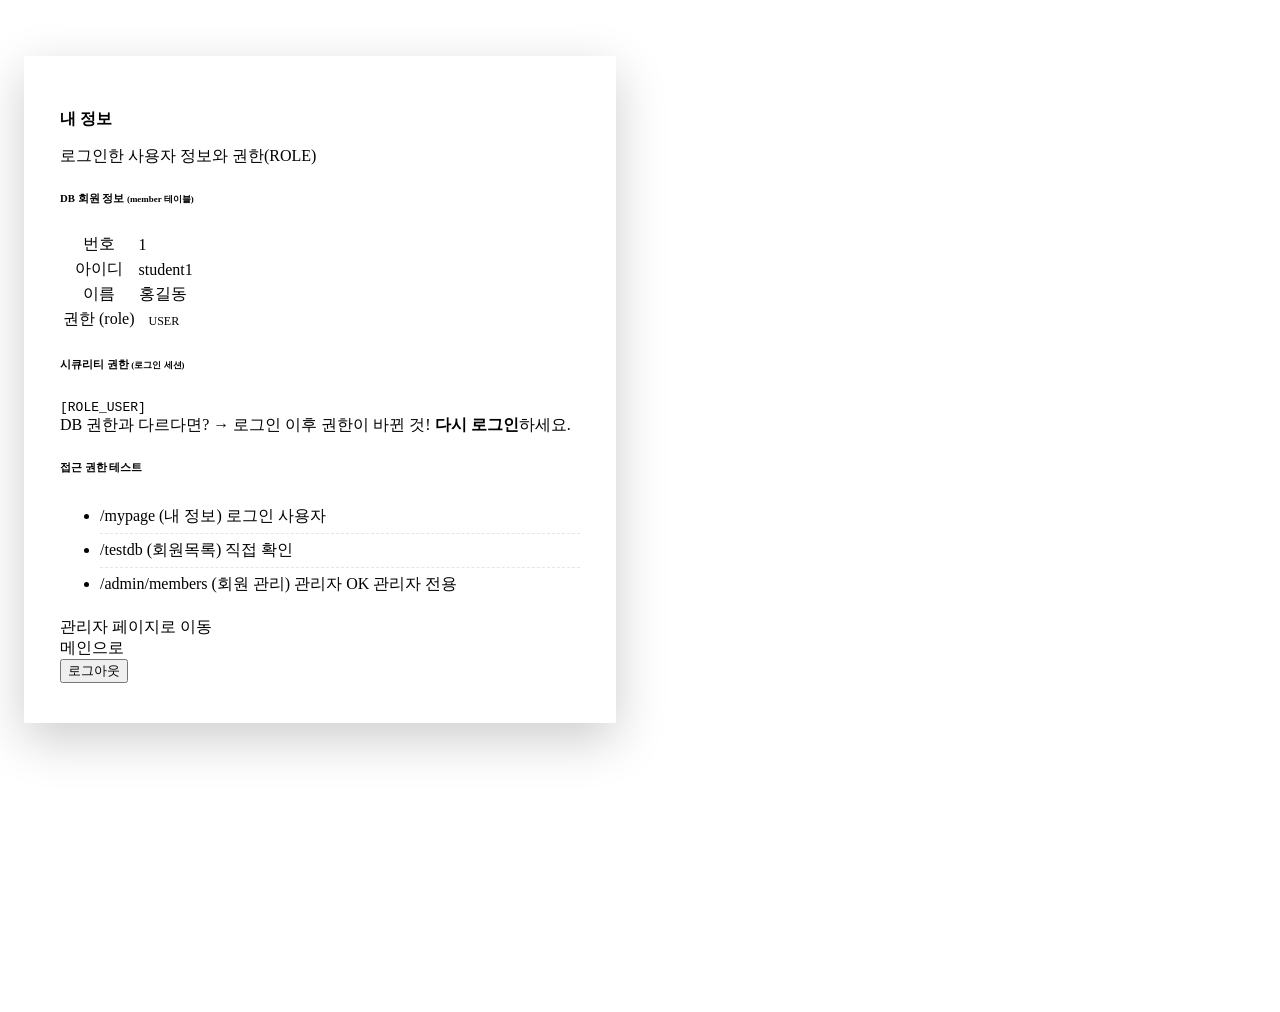
<file: src/main/resources/templates/mypage.html>
<!doctype html>
<html lang="ko" xmlns:th="http://www.thymeleaf.org" xmlns:sec="http://www.thymeleaf.org/extras/spring-security">
    <head>
        <meta charset="utf-8">
        <meta name="viewport" content="width=device-width, initial-scale=1">
        <title>내 정보 - First Portfolio</title>

        <!-- [6주차 제공] 포트폴리오와 같은 부트스트랩/테마 CSS 사용 -->
        <link rel="preconnect" href="https://fonts.googleapis.com">
        <link rel="preconnect" href="https://fonts.gstatic.com" crossorigin>
        <link href="https://fonts.googleapis.com/css2?family=DM+Sans:wght@400;500;700&display=swap" rel="stylesheet">
        <link th:href="@{/css/bootstrap.min.css}" rel="stylesheet">
        <link th:href="@{/css/bootstrap-icons.css}" rel="stylesheet">
        <link th:href="@{/css/templatemo-first-portfolio-style.css}" rel="stylesheet">

        <style>
            .auth-page {
                min-height: 100vh;
                background: linear-gradient(135deg, var(--primary-color) 0%, #3d4580 100%);
                padding: 48px 16px;
            }
            .auth-card {
                background: var(--white-color);
                border-radius: var(--border-radius-medium);
                box-shadow: 0 1rem 3rem rgba(0, 0, 0, .2);
                max-width: 520px;
                width: 100%;
                padding: 40px 36px;
            }
            .auth-card h2 { font-size: var(--h4-font-size); color: var(--dark-color); }
            .auth-icon {
                width: 64px; height: 64px; line-height: 64px;
                border-radius: 50%;
                background: var(--secondary-color);
                color: var(--white-color);
                font-size: 28px;
                text-align: center;
            }
            .info-table th { width: 38%; color: var(--p-color); font-weight: var(--font-weight-medium); }
            .info-table td { color: var(--dark-color); font-weight: var(--font-weight-medium); }
            .role-badge { font-size: 12px; font-weight: var(--font-weight-bold); padding: 4px 10px; border-radius: 20px; color: var(--white-color); }
            .role-ADMIN   { background: #e05260; }
            .role-MANAGER { background: #f0a030; }
            .role-USER    { background: var(--secondary-color); }
            .access-list li { padding: 6px 0; border-bottom: 1px dashed #e5e5e5; }
            .access-list li:last-child { border-bottom: 0; }
            .access-list a { color: var(--primary-color); font-weight: var(--font-weight-medium); }
            .custom-btn { border: 0; }
            .auth-links a { color: var(--primary-color); font-weight: var(--font-weight-medium); }
            .auth-links a:hover { color: var(--secondary-color); }
        </style>
    </head>

    <body>
        <main class="auth-page d-flex justify-content-center align-items-center">
            <div class="auth-card">

                <div class="text-center mb-4">
                    <a th:href="@{/}" class="d-inline-block auth-icon mb-3"><i class="bi-person-vcard"></i></a>
                    <h2 class="mb-1">내 정보</h2>
                    <p class="text-muted mb-0">로그인한 사용자 정보와 권한(ROLE)</p>
                </div>

                <!-- ① DB 에서 조회한 회원 정보 : 컨트롤러의 model.addAttribute("member", ...) -->
                <h6 class="mb-2"><i class="bi-database me-1"></i>DB 회원 정보 <small class="text-muted">(member 테이블)</small></h6>
                <table class="table info-table mb-4">
                    <tr><th>번호</th><td th:text="${member.id}">1</td></tr>
                    <tr><th>아이디</th><td th:text="${member.username}">student1</td></tr>
                    <tr><th>이름</th><td th:text="${member.name}">홍길동</td></tr>
                    <tr>
                        <th>권한 (role)</th>
                        <td><span class="role-badge" th:classappend="'role-' + ${member.role}" th:text="${member.role}">USER</span></td>
                    </tr>
                </table>

                <!-- ② 스프링 시큐리티 세션에 저장된 권한 : 로그인할 때 loadUserByUsername() 이 만든 값 -->
                <h6 class="mb-2"><i class="bi-shield-check me-1"></i>시큐리티 권한 <small class="text-muted">(로그인 세션)</small></h6>
                <div class="alert alert-light border py-2 mb-4">
                    <code sec:authentication="principal.authorities">[ROLE_USER]</code>
                    <div class="small text-muted mt-1">
                        DB 권한과 다르다면? → 로그인 이후 권한이 바뀐 것! <strong>다시 로그인</strong>하세요.
                    </div>
                </div>

                <!-- ③ 권한 테스트 : sec:authorize 로 내 권한에 따라 다른 안내 -->
                <h6 class="mb-2"><i class="bi-key me-1"></i>접근 권한 테스트</h6>
                <ul class="list-unstyled access-list mb-4">
                    <li class="d-flex justify-content-between">
                        <a th:href="@{/mypage}">/mypage (내 정보)</a>
                        <span class="text-success"><i class="bi-check-circle"></i> 로그인 사용자</span>
                    </li>
                    <li class="d-flex justify-content-between">
                        <a th:href="@{/testdb}">/testdb (회원목록)</a>
                        <span class="text-muted"><i class="bi-question-circle"></i> 직접 확인</span>
                    </li>
                    <li class="d-flex justify-content-between">
                        <a th:href="@{/admin/members}">/admin/members (회원 관리)</a>
                        <span sec:authorize="hasRole('ADMIN')" class="text-success"><i class="bi-check-circle"></i> 관리자 OK</span>
                        <span sec:authorize="!hasRole('ADMIN')" class="text-danger"><i class="bi-x-circle"></i> 관리자 전용</span>
                    </li>
                </ul>

                <!-- 관리자에게만 보이는 버튼 -->
                <a sec:authorize="hasRole('ADMIN')" th:href="@{/admin/members}" class="custom-btn btn w-100 mb-3">
                    <i class="bi-shield-lock me-1"></i>관리자 페이지로 이동
                </a>

                <div class="auth-links d-flex justify-content-between">
                    <a th:href="@{/}"><i class="bi-house me-1"></i>메인으로</a>
                    <form th:action="@{/logout}" method="post" class="m-0">
                        <button type="submit" class="btn btn-link p-0 text-decoration-none" style="color: var(--primary-color);">
                            로그아웃<i class="bi-box-arrow-right ms-1"></i>
                        </button>
                    </form>
                </div>
            </div>
        </main>
    </body>
</html>
</file>
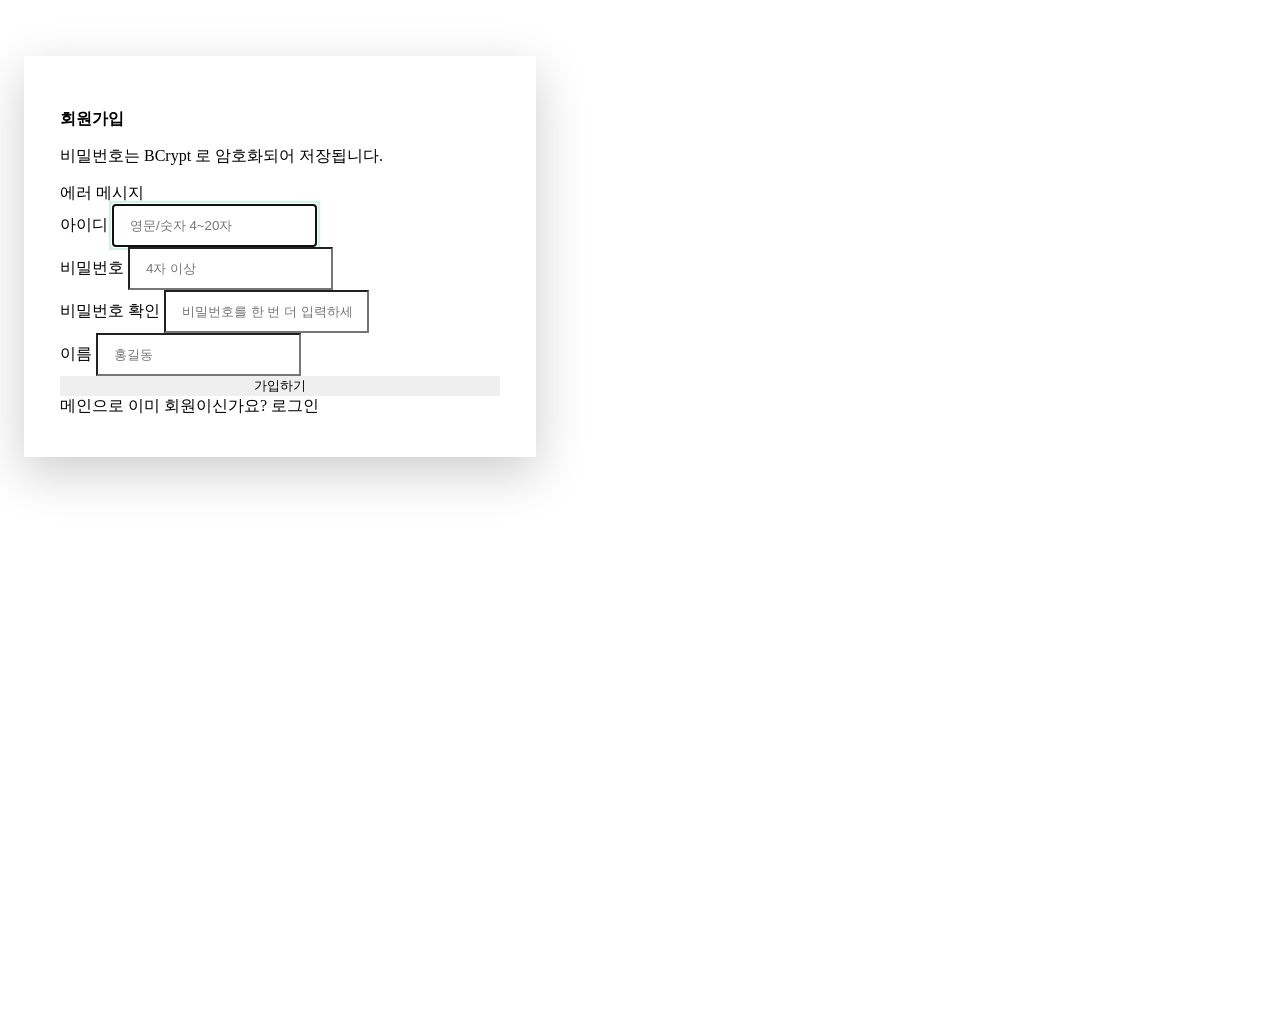
<file: src/main/resources/templates/signup.html>
<!doctype html>
<html lang="ko" xmlns:th="http://www.thymeleaf.org">
    <head>
        <meta charset="utf-8">
        <meta name="viewport" content="width=device-width, initial-scale=1">
        <title>회원가입 - First Portfolio</title>

        <!-- [5주차 제공] 포트폴리오와 같은 부트스트랩/테마 CSS 사용 -->
        <link rel="preconnect" href="https://fonts.googleapis.com">
        <link rel="preconnect" href="https://fonts.gstatic.com" crossorigin>
        <link href="https://fonts.googleapis.com/css2?family=DM+Sans:wght@400;500;700&display=swap" rel="stylesheet">
        <link th:href="@{/css/bootstrap.min.css}" rel="stylesheet">
        <link th:href="@{/css/bootstrap-icons.css}" rel="stylesheet">
        <link th:href="@{/css/templatemo-first-portfolio-style.css}" rel="stylesheet">

        <style>
            .auth-page {
                min-height: 100vh;
                background: linear-gradient(135deg, var(--primary-color) 0%, #3d4580 100%);
                padding: 48px 16px;
            }
            .auth-card {
                background: var(--white-color);
                border-radius: var(--border-radius-medium);
                box-shadow: 0 1rem 3rem rgba(0, 0, 0, .2);
                max-width: 440px;
                width: 100%;
                padding: 40px 36px;
            }
            .auth-card h2 { font-size: var(--h4-font-size); color: var(--dark-color); }
            .auth-card .form-control {
                border-radius: var(--border-radius-small);
                padding: 12px 16px;
            }
            .auth-card .form-control:focus {
                border-color: var(--secondary-color);
                box-shadow: 0 0 0 .2rem rgba(20, 183, 137, .2);
            }
            .auth-card .custom-btn { width: 100%; border: 0; }
            .auth-icon {
                width: 64px; height: 64px; line-height: 64px;
                border-radius: 50%;
                background: var(--primary-color);
                color: var(--white-color);
                font-size: 28px;
                text-align: center;
            }
            .auth-links a { color: var(--primary-color); font-weight: var(--font-weight-medium); }
            .auth-links a:hover { color: var(--secondary-color); }
        </style>
    </head>

    <body>
        <main class="auth-page d-flex justify-content-center align-items-center">
            <div class="auth-card">

                <div class="text-center mb-4">
                    <a th:href="@{/}" class="d-inline-block auth-icon mb-3"><i class="bi-person-plus"></i></a>
                    <h2 class="mb-1">회원가입</h2>
                    <p class="text-muted mb-0">비밀번호는 BCrypt 로 암호화되어 저장됩니다.</p>
                </div>

                <!-- 가입 실패 메시지 : 컨트롤러에서 model.addAttribute("error", ...) 로 전달 -->
                <div th:if="${error}" class="alert alert-danger py-2" role="alert">
                    <i class="bi-exclamation-circle me-1"></i> <span th:text="${error}">에러 메시지</span>
                </div>

                <!-- name 속성 = MemberForm(DTO) 의 필드 이름 : username, password, passwordConfirm, name -->
                <!-- 가입 실패 시 입력값 유지 : ${memberForm?.username} (없으면 빈 값) -->
                <form th:action="@{/signup}" method="post">
                    <div class="mb-3">
                        <label for="username" class="form-label">아이디</label>
                        <input type="text" class="form-control" id="username" name="username"
                               th:value="${memberForm?.username}"
                               placeholder="영문/숫자 4~20자" minlength="4" maxlength="20" required autofocus>
                    </div>

                    <div class="mb-3">
                        <label for="password" class="form-label">비밀번호</label>
                        <input type="password" class="form-control" id="password" name="password"
                               placeholder="4자 이상" minlength="4" required>
                    </div>

                    <div class="mb-3">
                        <label for="passwordConfirm" class="form-label">비밀번호 확인</label>
                        <input type="password" class="form-control" id="passwordConfirm" name="passwordConfirm"
                               placeholder="비밀번호를 한 번 더 입력하세요" minlength="4" required>
                    </div>

                    <div class="mb-4">
                        <label for="name" class="form-label">이름</label>
                        <input type="text" class="form-control" id="name" name="name"
                               th:value="${memberForm?.name}"
                               placeholder="홍길동" maxlength="50" required>
                    </div>

                    <button type="submit" class="custom-btn btn">가입하기</button>
                </form>

                <div class="auth-links d-flex justify-content-between mt-4">
                    <a th:href="@{/}"><i class="bi-house me-1"></i>메인으로</a>
                    <a th:href="@{/login}">이미 회원이신가요? 로그인<i class="bi-arrow-right ms-1"></i></a>
                </div>
            </div>
        </main>
    </body>
</html>
</file>
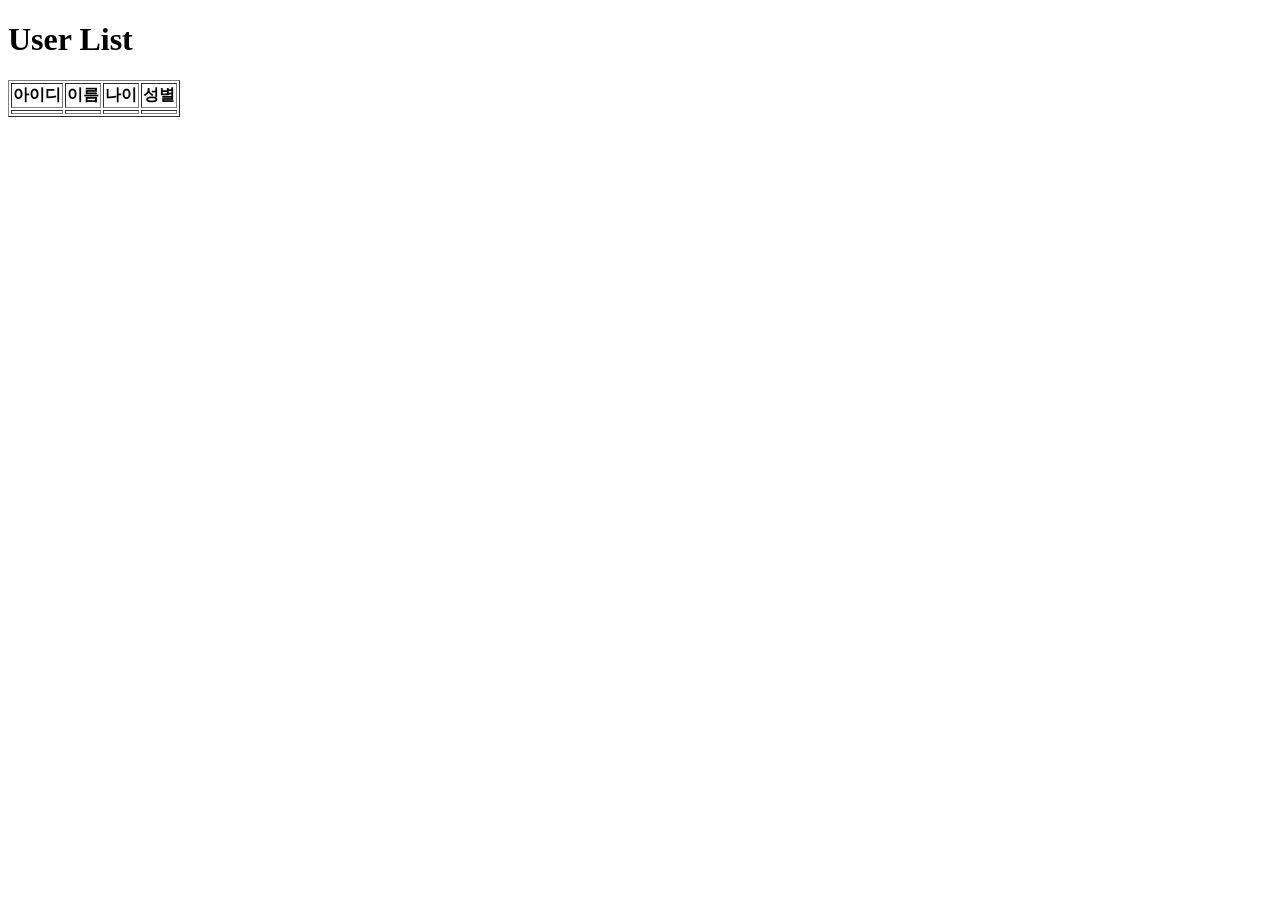
<file: src/main/resources/templates/testdb.html>
<!DOCTYPE html>
<html xmlns:th="http://www.thymeleaf.org">
<head>
    <title>데이터베이스 테스트</title>
</head>
<body>
    <h1>User List</h1>
    <!-- <p>아이디(기본키) : <span th:text="${data4.id}"></span></p>
    <p>이름 : <span th:text="${data4.name}"></span></p> -->
    <table border="1">
        <tr>
            <th>아이디</th>
            <th>이름</th>
            <th>나이</th>
            <th>성별</th>
        </tr>
        <tr th:each="user : ${users}">
            <td th:text="${user.id}"></td>
            <td th:text="${user.name}"></td>
            <td th:text="${user.age}"></td>
            <td th:text="${user.gender}"></td>
        </tr>
    </table>
</body>
</html>
</file>
